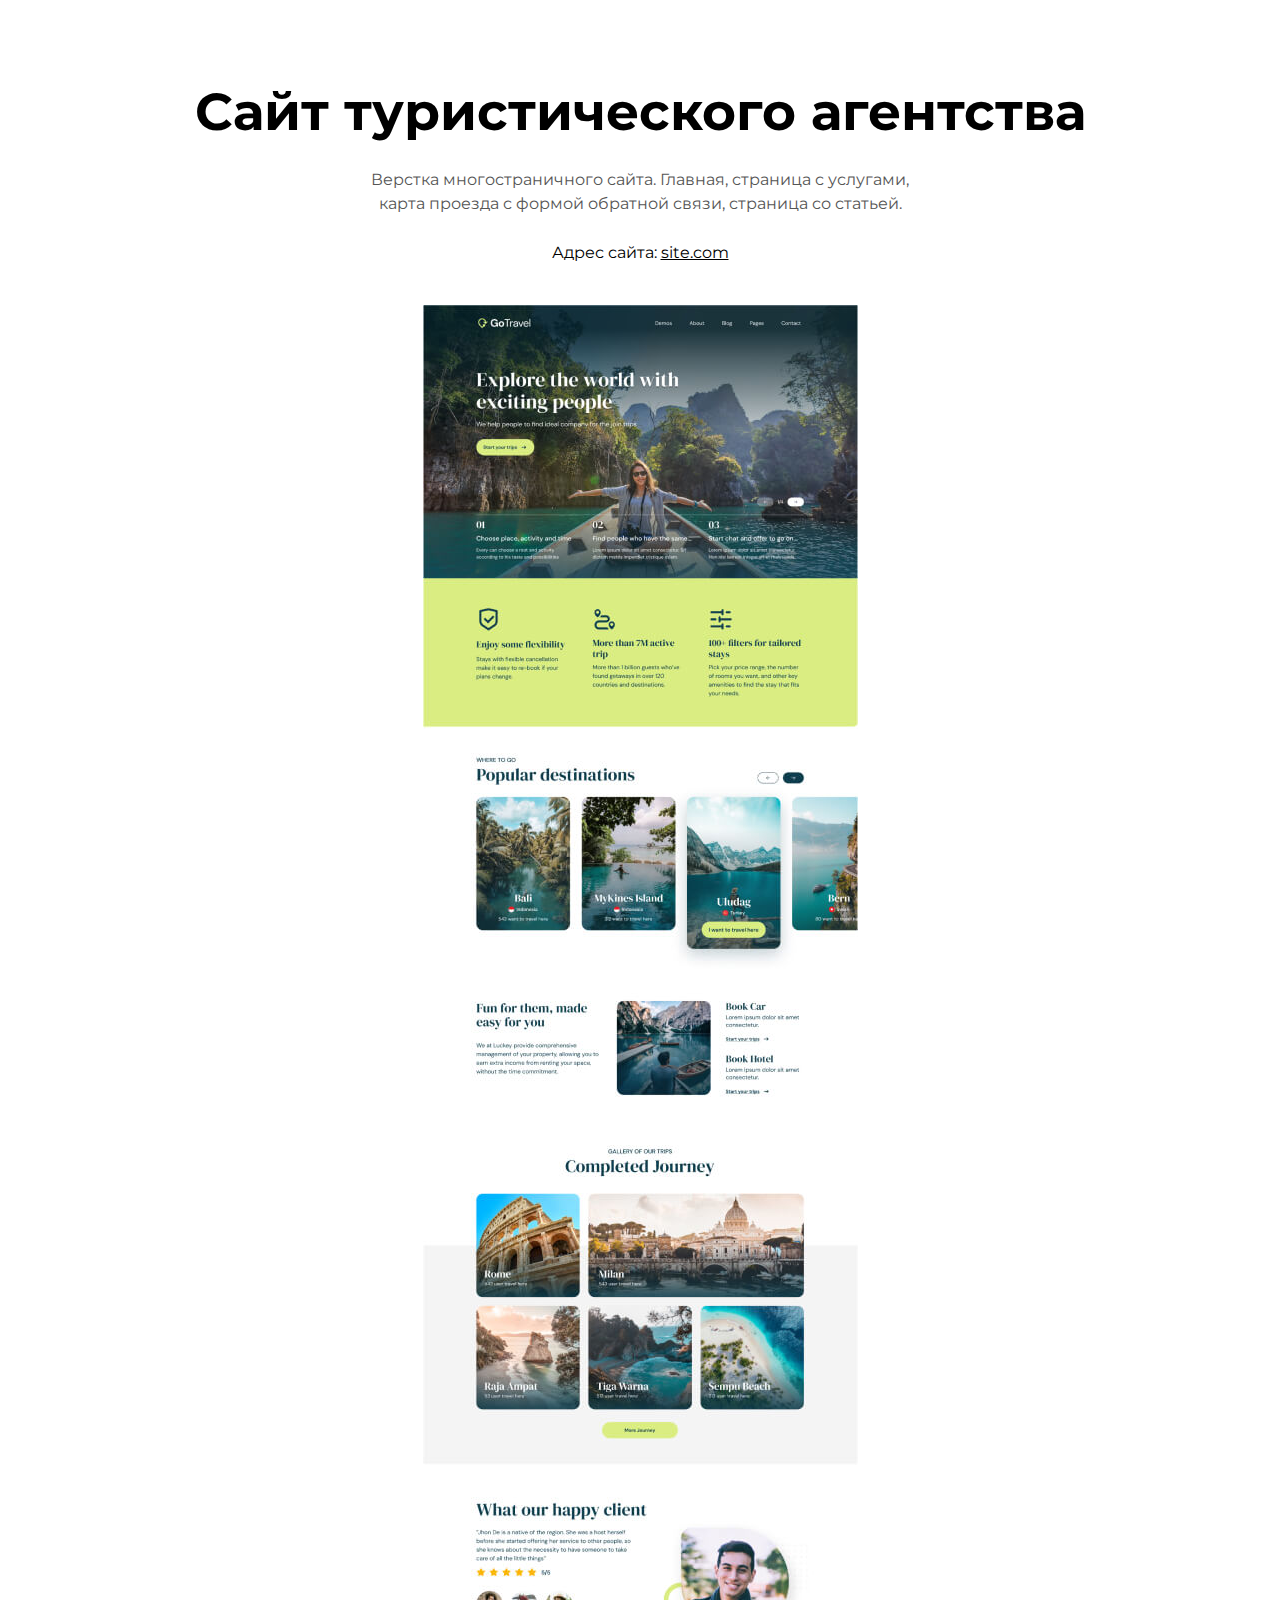
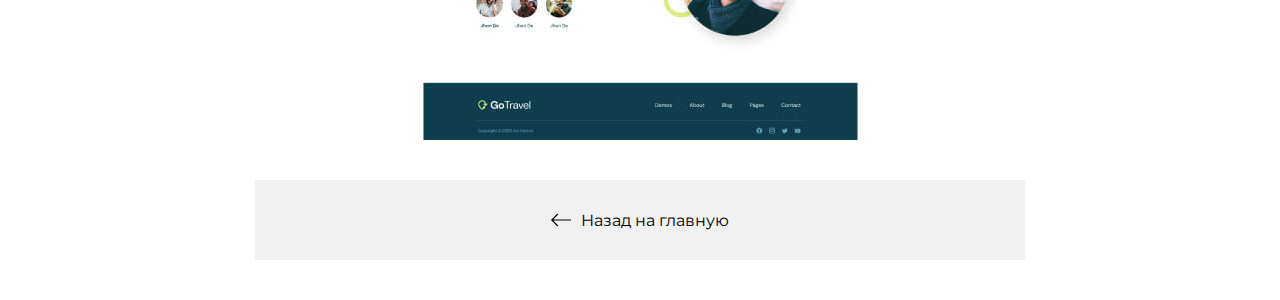
<file: gotravel.html>
<!DOCTYPE html>
<html lang="ru">

<head>
    <meta charset="UTF-8">
    <meta name="viewport" content="width=device-width, initial-scale=1.0">
    <link rel="stylesheet" href="./css/reset.css" />
    <link rel="stylesheet" href="./css/main.css" />
    <link rel="stylesheet" href="./css/media.css" />
    
    <title>Сайт туристического агентства</title>
    <link rel="icon" type="image/x-icon" href="./img/favicons/favicon.svg">
    <link rel="apple-touch-icon" sizes="180x180" href="./img/favicons/apple-touch-icon.png">
</head>

<body>
    <article class="inner-page">
        <div class="container">
            <div class="inner-page-details">
                <h1 class="inner-page-title">Сайт туристического агентства</h1>
                <div class="inner-page-text">
                    <p>Верстка многостраничного сайта. Главная, страница с услугами, карта проезда с формой обратной
                        связи,
                        страница со статьей.</p>
                    <p class="inner-page-link">Адрес сайта: <a href="#!" target="_blank">site.com</a></p>
                </div>
            </div>
            <img src="./img/projects/project-go-travel.jpg" srcset="./img/projects/project-go-travel@2x.jpg 2x"
                alt="Сайт туристического агентства" class="inner-page-img">
            <a href="./index.html" class="inner-page-backlink">
                <img src="./img/icons/arrow-left.svg" alt="Назад на главную">
                Назад на главную
            </a>
        </div>
    </article>
</body>

</html>
</file>
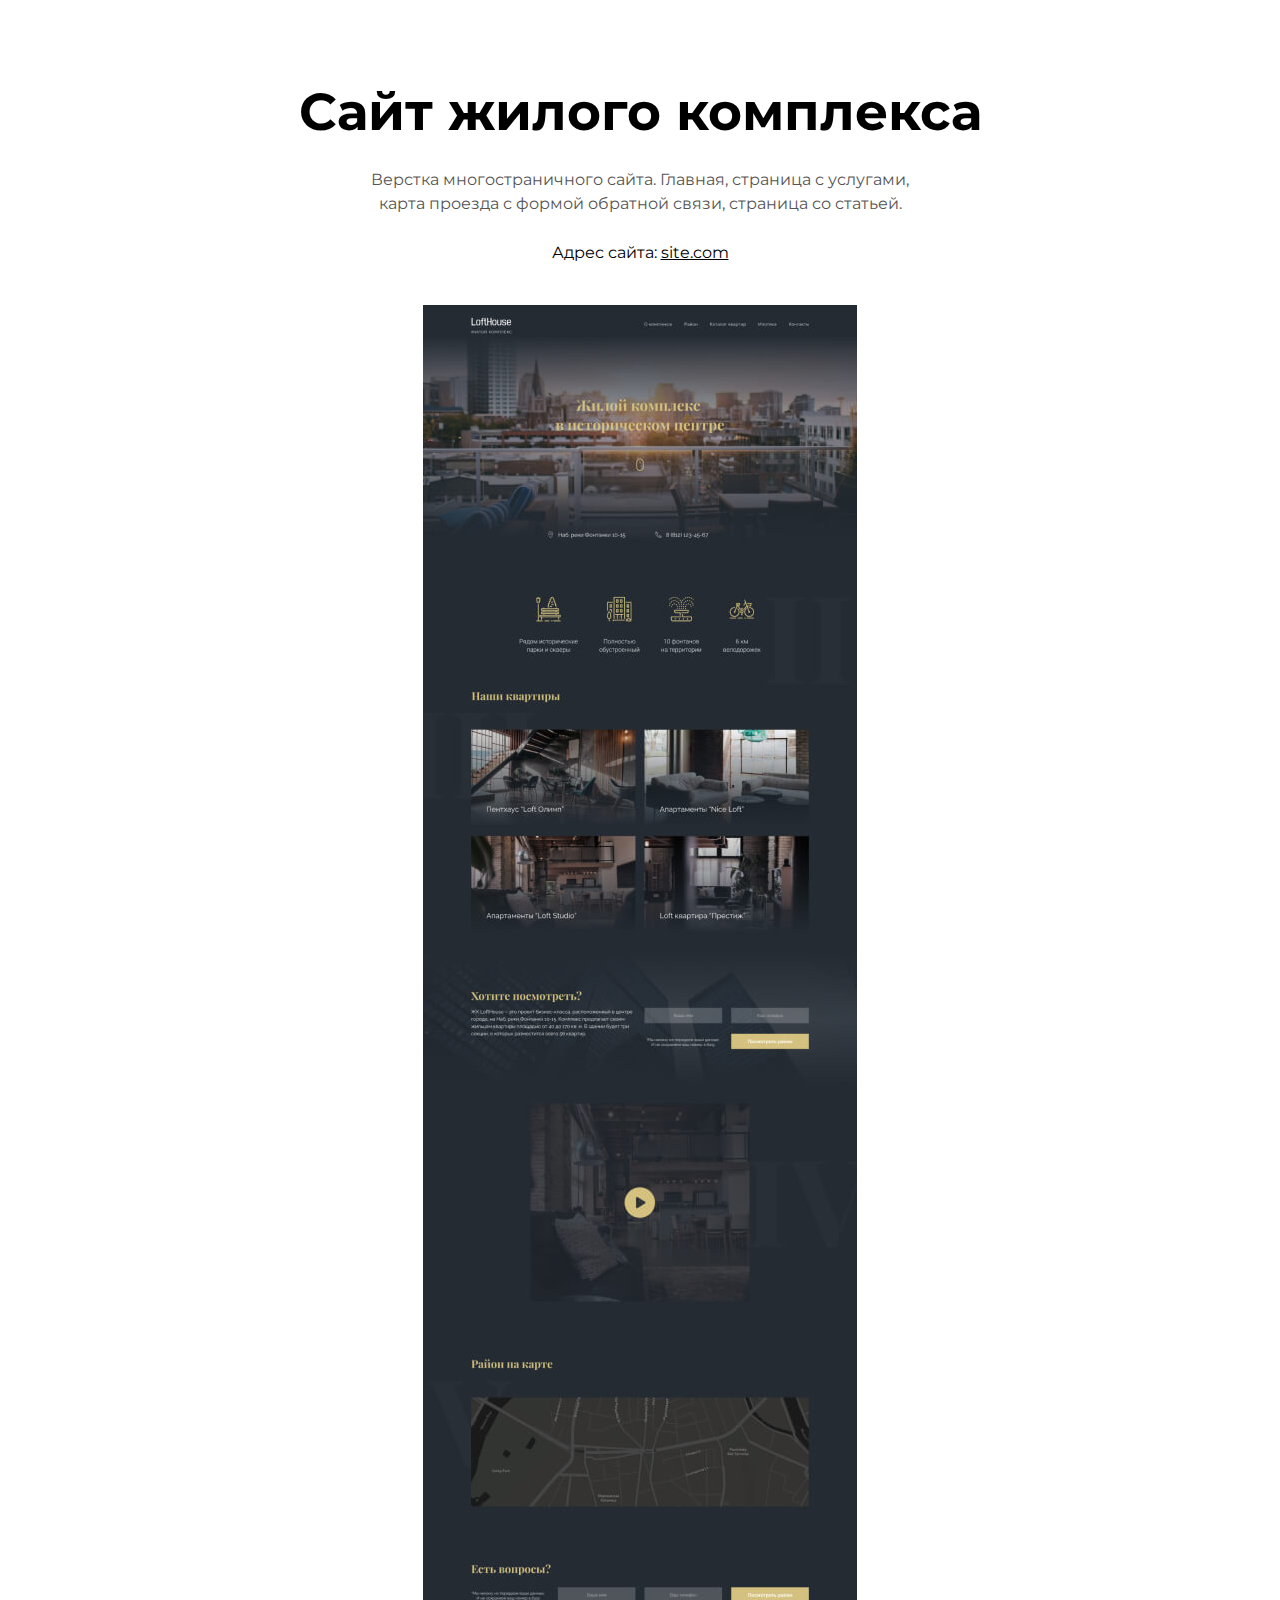
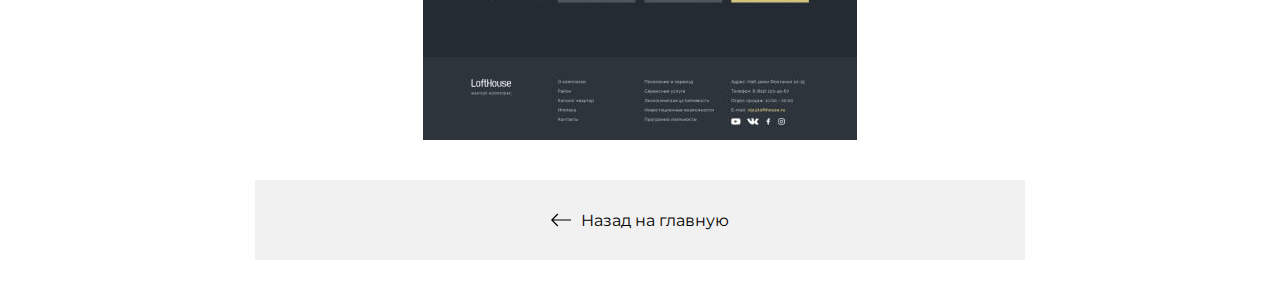
<file: lofthouse.html>
<!DOCTYPE html>
<html lang="ru">

<head>
    <meta charset="UTF-8">
    <meta name="viewport" content="width=device-width, initial-scale=1.0">
    <link rel="stylesheet" href="./css/reset.css" />
    <link rel="stylesheet" href="./css/main.css" />
    <link rel="stylesheet" href="./css/media.css" />
    
    <title>Сайт жилого комплекса</title>
    <link rel="icon" type="image/x-icon" href="./img/favicons/favicon.svg">
    <link rel="apple-touch-icon" sizes="180x180" href="./img/favicons/apple-touch-icon.png">
</head>

<body>
    <article class="inner-page">
        <div class="container">
            <div class="inner-page-details">
                <h1 class="inner-page-title">Сайт жилого комплекса</h1>
                <div class="inner-page-text">
                    <p>Верстка многостраничного сайта. Главная, страница с услугами, карта проезда с формой обратной
                        связи,
                        страница со статьей.</p>
                    <p class="inner-page-link">Адрес сайта: <a href="#!" target="_blank">site.com</a></p>
                </div>
            </div>
            <img src="./img/projects/project-lofthouse.jpg" srcset="./img/projects/project-lofthouse@2x.jpg 2x"
                alt="Сайт жилого комплекса" class="inner-page-img">
            <a href="./index.html" class="inner-page-backlink">
                <img src="./img/icons/arrow-left.svg" alt="Назад на главную">
                Назад на главную
            </a>
        </div>
    </article>
</body>

</html>
</file>
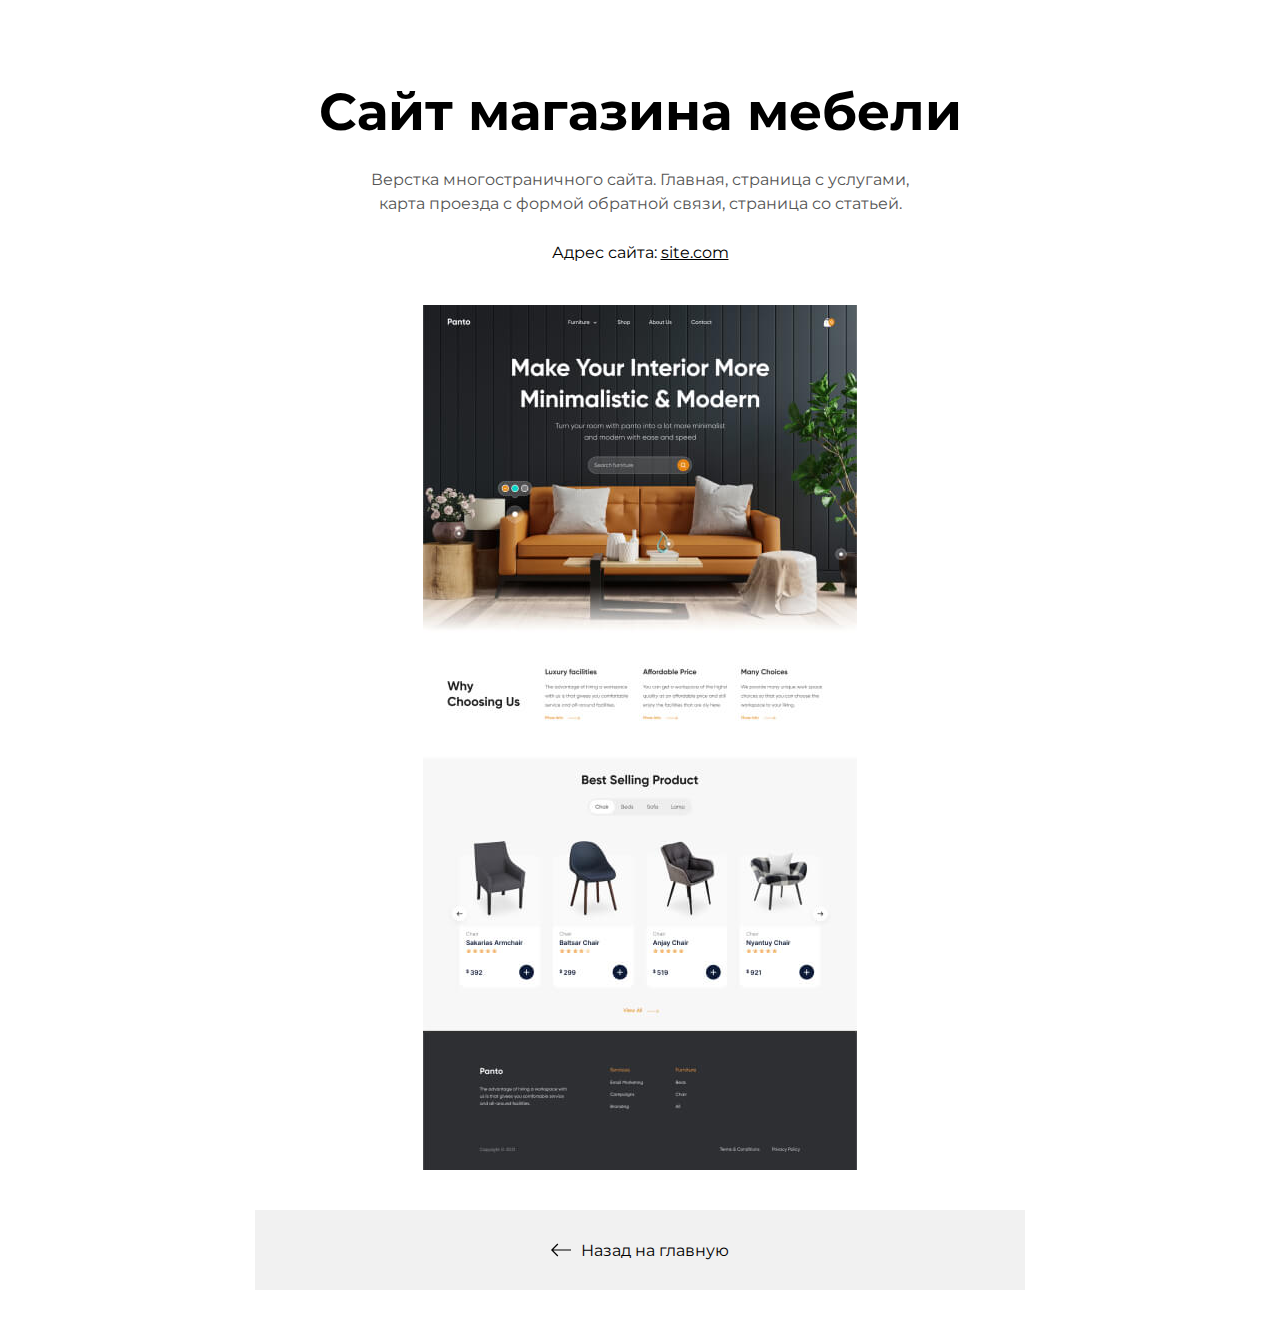
<file: panto.html>
<!DOCTYPE html>
<html lang="ru">

<head>
    <meta charset="UTF-8">
    <meta name="viewport" content="width=device-width, initial-scale=1.0">
    <link rel="stylesheet" href="./css/reset.css" />
    <link rel="stylesheet" href="./css/main.css" />
    <link rel="stylesheet" href="./css/media.css" />
    
    <title>Сайт магазина мебели</title>
    <link rel="icon" type="image/x-icon" href="./img/favicons/favicon.svg">
    <link rel="apple-touch-icon" sizes="180x180" href="./img/favicons/apple-touch-icon.png">
</head>

<body>
    <article class="inner-page">
        <div class="container">
            <div class="inner-page-details">
                <h1 class="inner-page-title">Сайт магазина мебели</h1>
                <div class="inner-page-text">
                    <p>Верстка многостраничного сайта. Главная, страница с услугами, карта проезда с формой обратной
                        связи,
                        страница со статьей.</p>
                    <p class="inner-page-link">Адрес сайта: <a href="#!" target="_blank">site.com</a></p>
                </div>
            </div>
            <img src="./img/projects/project-panto-full.jpg" srcset="./img/projects/project-panto-full@2x.jpg 2x"
                alt="Сайт магазина мебели" class="inner-page-img">
            <a href="./index.html" class="inner-page-backlink">
                <img src="./img/icons/arrow-left.svg" alt="Назад на главную">
                Назад на главную
            </a>
        </div>
    </article>
</body>

</html>
</file>
<file: css/main.css>
@import url("https://fonts.googleapis.com/css2?family=Montserrat:ital,wght@0,100..900;1,100..900&display=swap");

/* Base */

html {
    scroll-behavior: smooth;
}

body {
    font-family: "Montserrat", sans-serif;
    font-optical-sizing: auto;
    font-weight: 400;
    font-style: normal;
}

.container {
    max-width: 1200px;
    margin: 0 auto;
    padding: 0 15px;
}

/* Header */

.header {
    position: relative;

    padding-bottom: 80px;
    padding-top: 80px;

    border-bottom-right-radius: 100px;
    /* background: #252525 linear-gradient(158deg, #2f2f2f 0%, #202020 100%); */
    background: #000;
    color: #fff;
}

.header .container {
    position: relative;
    z-index: 1;
}

.header-video {
    position: absolute;
    left: 0;
    top: 0;
    width: 100%;
    height: 100%;
    object-fit: cover;
    object-position: center;
    opacity: 0.3;
    border-bottom-right-radius: 100px;
}

.header-row {
    display: flex;
    align-items: center;
    column-gap: 60px;
}

.header-title {
    font-weight: 700;
    font-size: 60px;
    margin-bottom: 10px;
}

.header-text {
    font-weight: 200;
    font-size: 26px;
    margin-bottom: 20px;
}

.header-btns {
    display: flex;
    column-gap: 20px;
}

.btn {
    height: 48px;
    padding-top: 15px;
    padding-left: 25px;
    padding-right: 25px;

    background-color: #000;
    border-radius: 8px;

    color: #fff;
    line-height: 1;

    transition: all 0.2s ease-in;
}

.btn:hover {
    background-color: #1782CF;
}

.btn-outline {
    height: 48px;
    padding-top: 15px;
    padding-left: 25px;
    padding-right: 25px;

    border: 1px solid #3B3B3B;
    border-radius: 8px;

    color: #fff;
    line-height: 1;

    transition: all 0.2s ease-in;
}

.btn-outline:hover {
    border-color: #1782CF;
}

.header-img {
    border-radius: 80px;
}

/* Portfolio */

.portfolio {
    padding: 80px 0;
}

.portfolio-title {
    margin-bottom: 65px;
    font-size: 52px;
    font-weight: 700;
    text-align: center;
}

.projects {
    display: flex;
    flex-direction: column;
    row-gap: 70px;
    align-items: center;
}

.project {
    text-align: center;
}

.project-img {
    border-radius: 30px;
    margin-bottom: 30px;

    transition: opacity 0.2s ease-in;
}

.project-img:hover {
    opacity: 0.8;
}

.project-title {
    font-size: 22px;
}

.project-title a {
    color: #000;
    text-decoration: underline;
}

/* Contacts */

.contacts {
    padding: 80px 0;
    border-top-left-radius: 100px;
    background: #252525;
    color: #fff;
}

.contacts-title {
    text-align: center;
    font-weight: 700;
    font-size: 52px;
    margin-bottom: 65px;
}

.messangers {
    display: flex;
    column-gap: 30px;
    flex-wrap: wrap;
    row-gap: 30px;
}

.messanger {
    flex-grow: 1;

    display: flex;
    column-gap: 15px;
    align-items: center;

    font-size: 20px;

    padding: 46px 20px;
    border-radius: 20px;
    border: 1px solid #363636;

    color: #FFF;

    transition: all 0.2s ease-in;
}

.messanger:hover {
    background: #1E1E1E;
}

/* Footer */

.footer {
    padding: 30px 0;
    background: #1E1E1E;

    color: #5D5D5D;
}

.footer-inner {
    font-size: 14px;
    text-align: center;
}

.footer-inner a {
    color: #5886A8;
}

.footer-inner p+p {
    margin-top: 15px;
}

/* Inner-page */

.inner-page {
    padding: 80px 0 40px;
}

.inner-page-details {
    display: flex;
    flex-direction: column;
    row-gap: 25px;
    align-items: center;

    text-align: center;
    margin-bottom: 40px;
}

.inner-page-title {
    font-size: 52px;
    font-weight: 700;

    color: #000000
}

.inner-page-text {
    max-width: 570px;
    display: flex;
    flex-direction: column;
    row-gap: 25px;
    line-height: 1.5;

    color: #555555;
}

.inner-page-link {
    color: #000000;
}

.inner-page-link a {
    color: #000000;
    text-decoration: underline;
}


.inner-page-img {
    display: block;
    margin: 0 auto;
    margin-bottom: 40px;
}

.inner-page-backlink {
    max-width: 770px;
    padding: 30px;
    margin: 0 auto;
    text-align: center;

    display: flex;
    column-gap: 10px;
    align-items: center;
    justify-content: center;

    background-color: #F1F1F1;
    color: #000000;

    transition: all 0.2s ease-in;
}

.inner-page-backlink:hover {
    background-color: #bebebe;
}
</file>
<file: css/media.css>
@media (max-width: 1080px) {
    .header-row {
        column-gap: 30px;
    }

    .header-img {
        max-width: 300px;
        border-radius: 30px;
    }

    .header-title {
        font-size: 52px;
    }

    .header-text {
        font-size: 22px;
    }

    .portfolio-title {
        font-size: 42px;
    }

    .contacts-title {
        font-size: 42px;
    }

    .inner-page-title {
        font-size: 42px;
    }
}

@media (max-width: 767px) {
    .header {
        padding-bottom: 40px;
        padding-top: 20px;

        border-bottom-right-radius: 60px;
    }

    .header-video {
        border-bottom-right-radius: 60px;
    }

    .header-row {
        flex-direction: column;
        align-items: flex-start;
        row-gap: 20px;
    }

    .header-img {
        max-width: 100%;
    }

    .header-title {
        font-size: 32px;
    }

    .header-text {
        font-size: 18px;
    }

    /* Buttons */
    .btn,
    .btn-outline {
        height: 42px;
        padding: 12px 15px 0;
    }

    /* Portfolio */

    .portfolio {
        padding: 40px 0;
    }

    .portfolio-title {
        margin-bottom: 30px;
        font-size: 20px;
    }

    .projects {
        row-gap: 30px;
    }

    .project-img {
        margin-bottom: 20px;
        border-radius: 14px;
    }

    .portfolio-title {
        font-size: 16px;
    }

    /* Contacts */

    .contacts {
        padding: 40px 0;
        border-top-left-radius: 60px;
    }

    .contacts-title {
        margin-bottom: 30px;
        font-size: 20px;
    }

    .messangers {
        gap: 20px;
    }

    .messanger {
        padding: 32px 20px;
        border-radius: 12px;
        font-size: 16px;
    }

    /* Footer */

    .footer-inner {
        font-style: 12px;
    }

    /* InnerPage */

    .inner-page {
        padding: 40px 0 20px;
    }

    .inner-page-title {
        margin-bottom: 20px;
        font-style: 20px;
    }

    .inner-page-details {
        row-gap: 20px;
        margin-bottom: 20px;
    }

    .inner-page-text {
        row-gap: 20px;
    }

    .inner-page-img {
        margin-bottom: 20px;
    }

    .inner-page-backlink {
        padding: 20px;
    }
}
</file>
